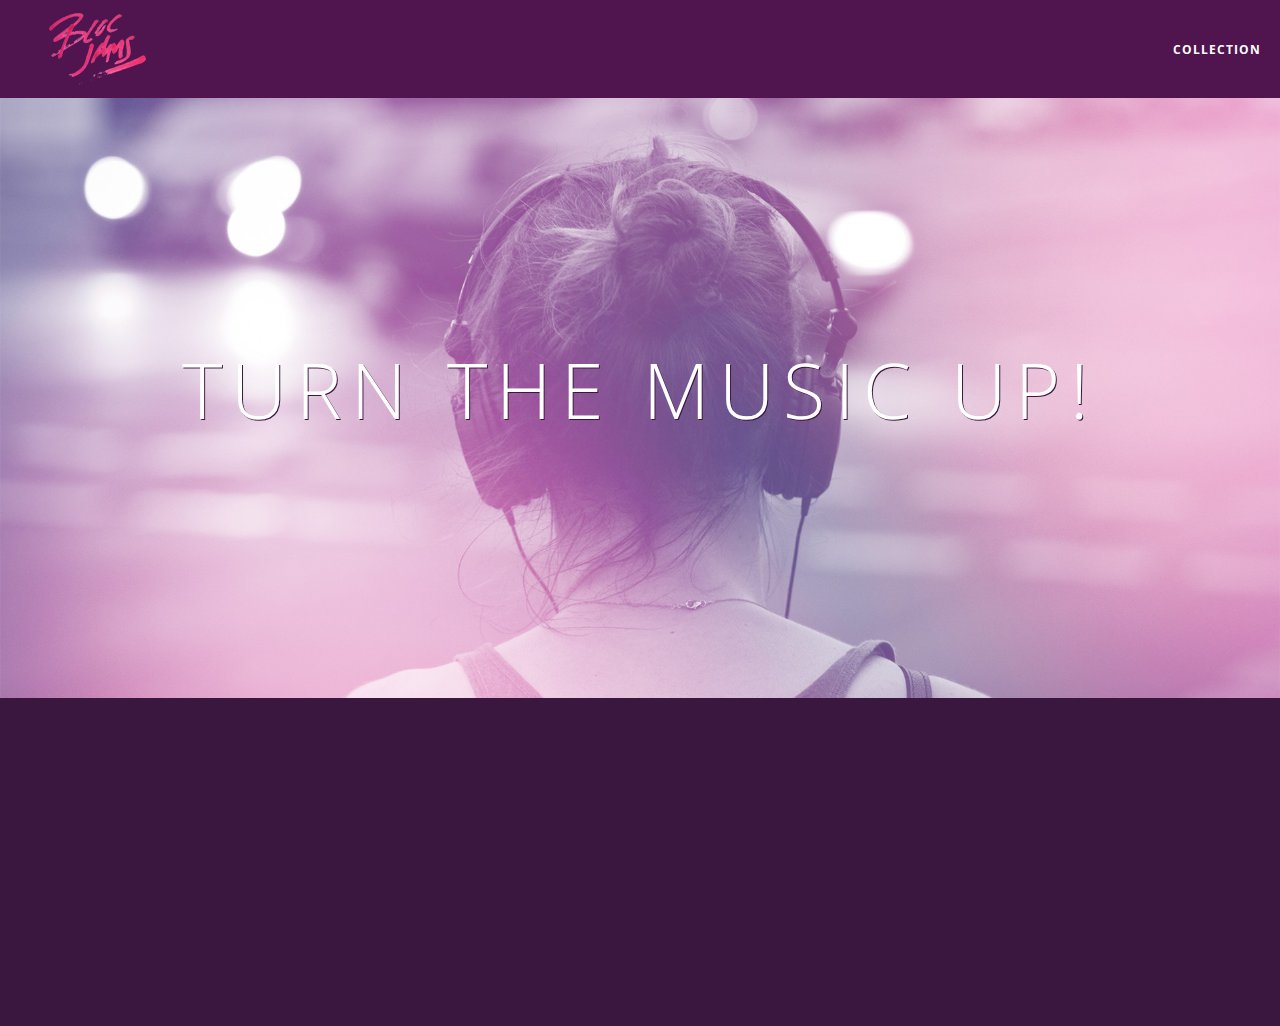
<file: index.html>
<!DOCTYPE html>
<html>
    <head>
      <title>Bloc Jams</title>
      <meta name="viewport" content="width=device-width, initial-scale=1">
      <link rel="stylesheet" type="text/css" href="styles/normalize.css">
      <link rel="stylesheet" type="text/css" href="http://fonts.googleapis.com/css?family=Open+Sans:400,800,600,700,300">
      <link rel="stylesheet" type="text/css" href="http://code.ionicframework.com/ionicons/2.0.1/css/ionicons.min.css">
      <link rel="stylesheet" type="text/css" href="styles/main.css">
      <link rel="stylesheet" type="text/css" href="styles/landing.css">
    </head>
    <body class="landing">
        <nav class="navbar">  <!-- navigation bar -->
          <a href="index.html" class="logo">
            <img src="assets/images/bloc_jams_logo.png" alt="bloc jams logo">
          </a>
          <div class="links-container">
              <a href="collection.html" class="navbar-link">collection</a>
          </div>
        </nav>
        <section class="hero-content">  <!-- hero content -->
            <h1 class="hero-title">Turn the music up!</h1>
        </section>
        <section class="selling-points container clearfix">  <!-- selling points -->
            <div class="point column third">
              <span class="ion-music-note"></span>
              <h5 class="point-title">Choose your music</h5>
              <p class="point-description">
                The world is full of music; why should you have to listen to music that someone else chose?
              </p>
            </div>
            <div class="point column third">
              <span class="ion-radio-waves"></span>
                <h5 class="point-title">Unlimited, streaming, ad-free</h5>
                <p class="point-description">
                  No arbitrary limits.  No distractions.
                </p>
            </div>
            <div class="point column third">
              <span class="ion-iphone"></span>
                <h5 class="point-title"> Mobile Enabled</h5>
                <p class="point-description">
                  Listen to your music on the go.  This streaming service is available on all mobile platforms.
                </p>
            </div>
        </section>
      <script src="https://code.jquery.com/jquery-2.1.3.min.js"></script>  
      <script src="scripts/landing.js"></script>


    </body>
</html>
</file>
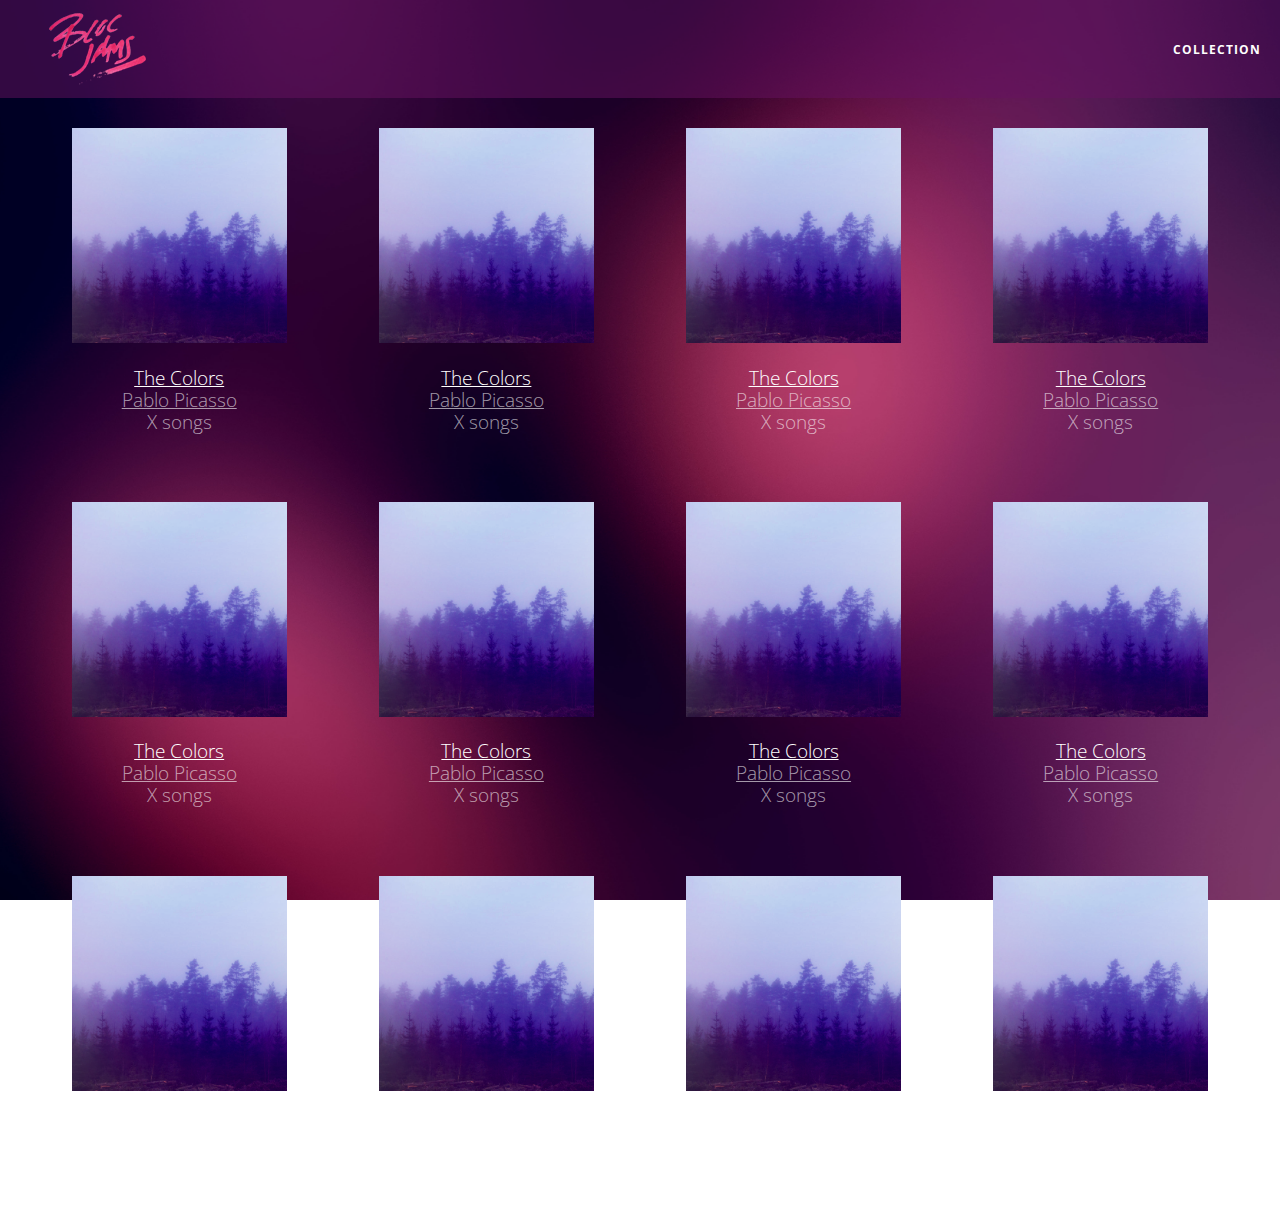
<file: collection.html>
<!DOCTYPE html>
<html>
  <head>
    <title>Bloc Jams</title>
    <meta name="viewport" content="width=device-width, initial-scale=1">
    <link rel="stylesheet" type="text/css" href="http://fonts.googleapis.com/css?family=Open+Sans:400,800,600,700,300">
    <link rel="stylesheet" type="text/css" href="http://code.ionicframework.com/ionicons/2.0.1/css/ionicons.min.css">
    <link rel="stylesheet" type="text/css" href="styles/normalize.css">
    <link rel="stylesheet" type="text/css" href="styles/main.css">
    <link rel="stylesheet" type="text/css" href="styles/collection.css">
  </head>

  <body class="collection">

    <nav class="navbar"> <!-- nav bar -->
      <a href="index.html" class="logo">
        <img src="assets/images/bloc_jams_logo.png" alt="bloc jams logo">
      </a>
      <div class="links-container">
        <a href="collection.html" class="navbar-link">collection</a>
      </div>
    </nav>

    <section class="album-covers container clearfix">

    </section>
      <script src="https://code.jquery.com/jquery-2.1.3.min.js"></script>
      <script src="scripts/collection.js"></script>
  </body>
</html>
</file>
<file: styles/main.css>
*, *::before, *::after {
  -moz-box-sizing: border-box;
  -webkit-box-sizing: border-box;
  box-sizing: border-box;
}


html {
    height: 100%; /* makes sure our HTML takes up 100% of the browser window */
    font-size: 100%;
}

body {
    font-family: 'Open Sans'; /* sets our font to the "Open Sans" typeface */
    color: white;             /* sets the text color to white */
    min-height: 100%;         /* says the height of the body must be, at minimum, 100% of the window */
}


.navbar {
  position: relative;
  padding: 0.5rem;
  /* #1 */
  background-color: rgba(101,18,95,0.5);
  /* #2 */
  z-index: 1;
}

.navbar .logo {
  position: relative;
  left: 2rem;
  cursor: pointer;  /* produces the finger-pointer icon on hover */
}

.container {
  margin: 0 auto;
  max-width: 64rem;
}

.container.narrow{
  max-width: 56rem;
}

.navbar .links-container {
  display: table;
  position: absolute;
  top: 0;
  right: 0;
  height: 100px;
  color: white;
    /* #3 */
  text-decoration: none;
}

.links-container .navbar-link {
  display: table-cell;
  position: relative;
  height: 100%;
  padding-left: 1rem;
  padding-right: 1rem;
  /* #4 */
  vertical-align: middle;
  color: white;
  font-size: 0.625rem;
  letter-spacing: 0.05rem;
  font-weight: 700;
  text-transform: uppercase;
  /* #3 */
  text-decoration: none;
  cursor: pointer;
}

/* #5 */
.links-container .navbar-link:hover {
  color: rgb(233,50,117);
}


/* Medium screens (640px) */
@media (min-width: 640px) {
    html { font-size: 112%; }

    .column {
      float: left;
      padding-left: 1rem;
      padding-right: 1rem;
    }

    .column.full { width: 100% }
    .column.two.thirds { width: 66.7% }
    .column.half { width: 50% }
    .column.third { width: 33.3% }
    .column.fourth { width: 25% }
    .column.flow-opposite { float: right; }
}

/* Large screens (1024px) */
@media (min-width: 1024px) {
    html { font-size: 120%; }
}

.clearfix::before,
.clearfix::after {
  content: " ";
  display: table;
}

.clearfix::after {
  clear: both;
}
</file>
<file: styles/landing.css>
body.landing {
    background-color: rgb(58,23,63); /* sets the background color to an RGB value */
}

.hero-content {
    position: relative;
    min-height: 600px;  /* hero content element must be _at least_ 600 pixels */
    background-image: url(../assets/images/bloc_jams_bg.jpg);
    background-repeat: no-repeat;
    background-position: center center;
    background-size: cover;
}

.hero-content .hero-title {
     position: absolute;
     top: 40%;
     -webkit-transform: translateY(-50%);
     -moz-transform: translateY(-50%);
     -ms-transform: translateY(-50%);
     transform: translateY(-50%);
     width: 100%;                    /* makes sure the title inhabits the full width of its container */
     text-align: center;             /* aligns text in the horizontal center of the element */
     font-size: 4rem;                /* specifies the size of the font in root em units */
     font-weight: 300;               /* makes the font thinner or lighter weight */
     text-transform: uppercase;      /* transforms the text to be all uppercase lettering */
     letter-spacing: 0.5rem;         /* puts 0.5 root ems worth of space between each letter */
     text-shadow: 1px 1px 0px rgb(58,23,63); /* creates a shadow underneath the text for readability over the image */
 }

 .selling-points {
      position: relative;
  }

  .point {
      position: relative;
      padding: 2rem;
      text-align: center;
      opacity: 0;
      -webkit-transform: scaleX(0.9) translateY(3rem);
      -moz-transform: scaleX(0.9) translateY(3rem);
      transform: scaleX(0.9) translateY(3rem);
      -webkit-transition: all 0.25s ease-in-out;
      -moz-transition: all 0.25s ease-in-out;
      transition: all 0.25s ease-in-out;
      -webkit-transition-delay: 0.2s;
      -moz-transition-delay: 0.2s;
      transition-delay: 0.2s;
  }

  .point .point-title {
      font-size: 1.25rem;
  }

  .ion-music-note,
  .ion-radio-waves,
  .ion-iphone {
      color: rgb(233,50,117);
      font-size: 5rem;
  }
</file>
<file: styles/collection.css>
body.collection {
  background-image: url(../assets/images/blurred_backgrounds/blur_bg_2.jpg);
  background-repeat: no-repeat;
  background-attachment: fixed;
  background-position: center center;
  background-size: cover;
}

.album-covers {
  position: relative;
}

.collection-album-container {
  position: relative;
  margin-top: 30px;
  margin-bottom: 20px;
  text-align: center;
}

.collection-album-container .caption {
  margin-top: 10px;
}

.collection-album-container .caption p {
  font-size: 1rem;
  font-weight: 300;
  color: rgba(255, 255, 255, 0.6);
}

.collection-album-container .caption p a {
  color: rgba(255, 255, 255, 0.6);
}

.collection-album-container .caption p a.album-name {
  color: white;
}

.collection-album-container img {
  width: 80%;
}
</file>
